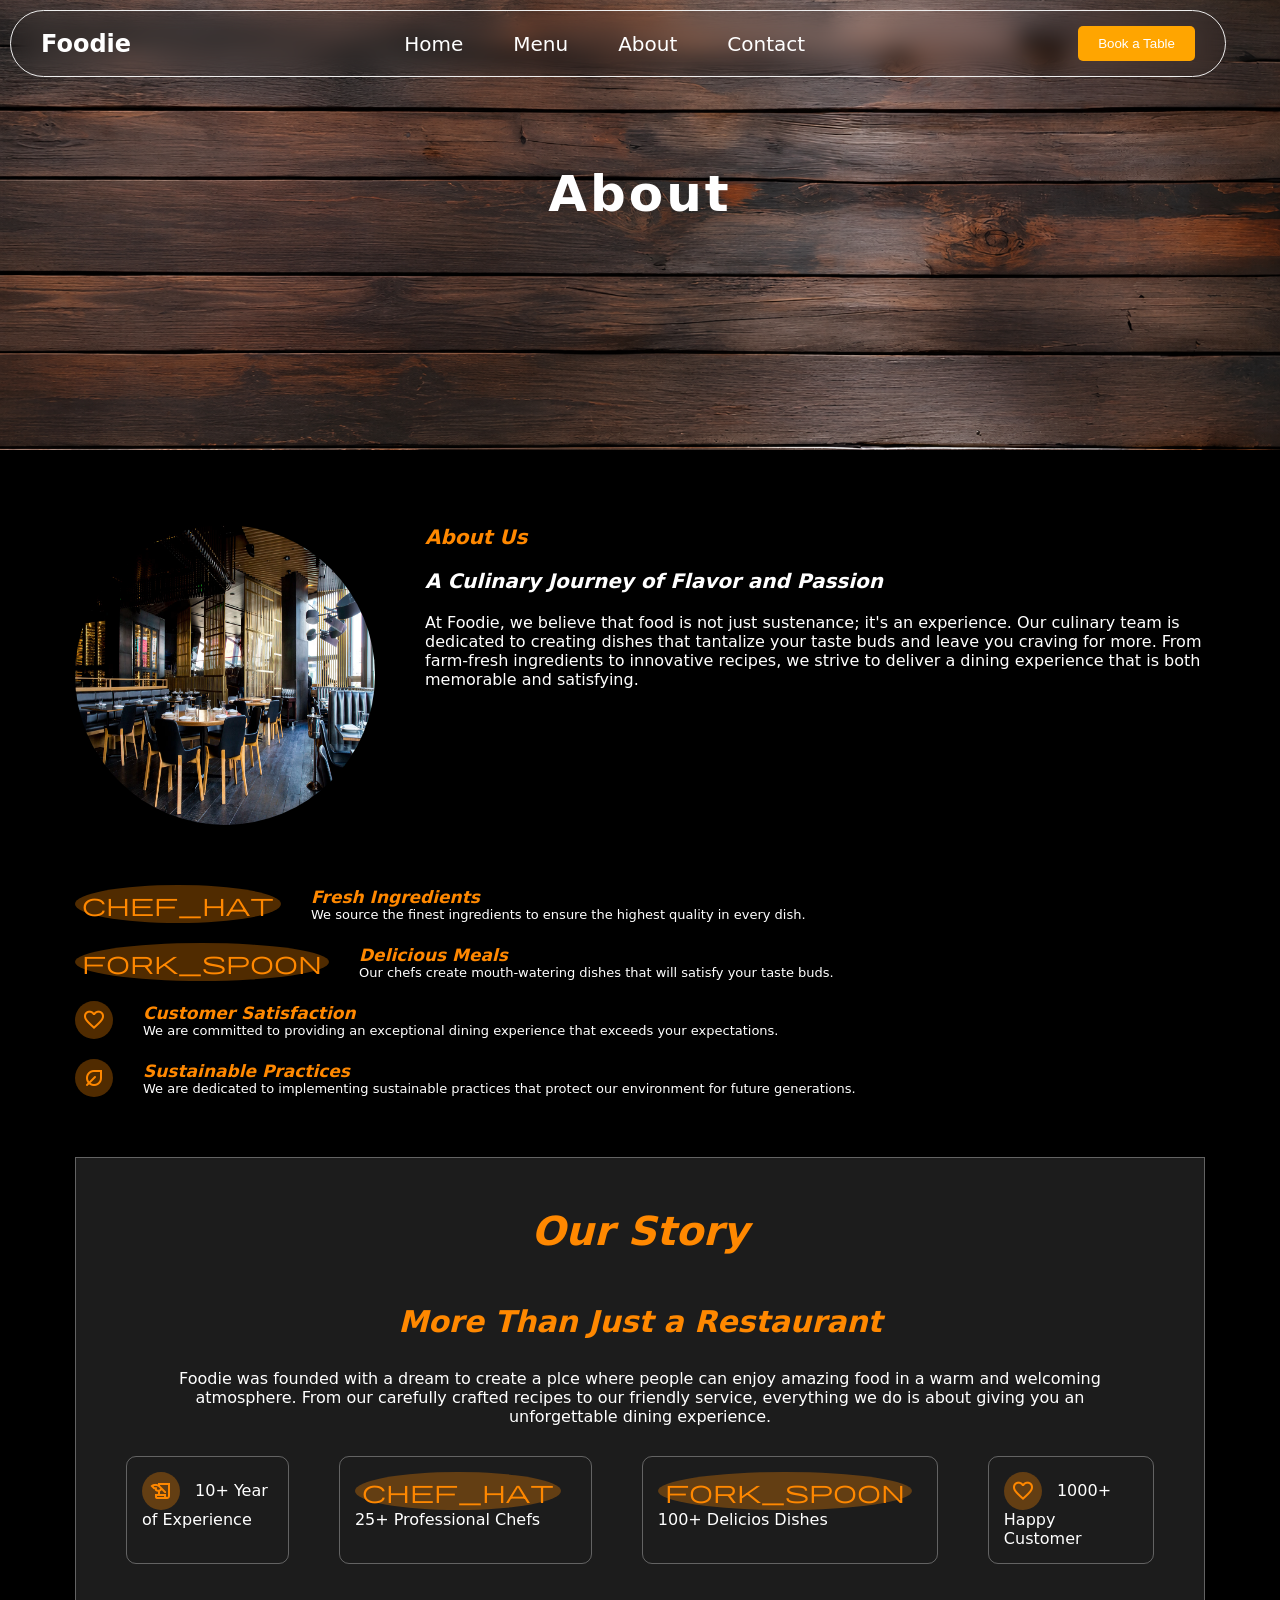
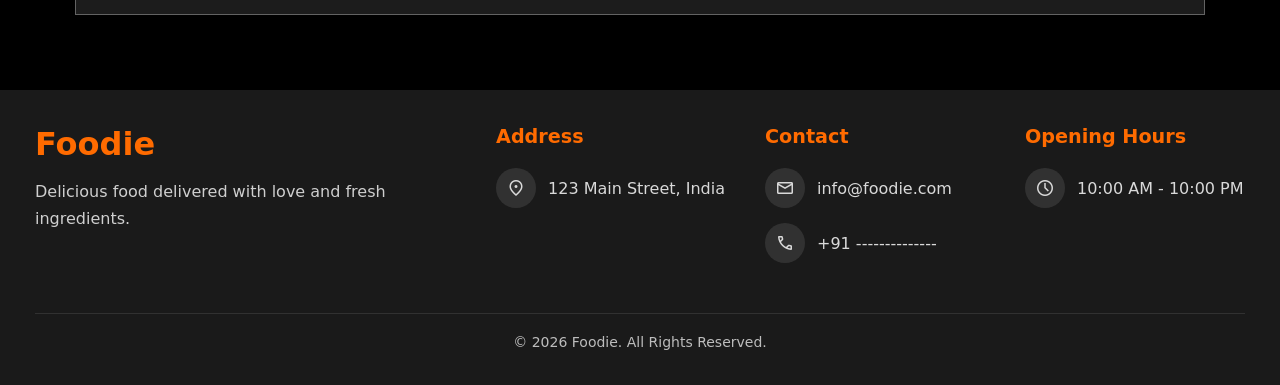
<file: about.html>
<!DOCTYPE html>
<html lang="en">

<head>
    <meta charset="UTF-8">
    <meta name="viewport" content="width=device-width, initial-scale=1.0">
    <meta name="description"
        content="Learn more about Foodie Restaurant, our passion for delicious food, fresh ingredients, and our commitment to providing an unforgettable dining experience.">
    <title>About_Foodie</title>

</head>
<link rel="stylesheet" href="./style/about.css">
<link rel="stylesheet" href="./style/common.css">
<link rel="stylesheet" href="./style/transition.css">
<link rel="shortcut icon" href="./logo.png" type="image/x-icon">
<link rel="stylesheet" href="https://fonts.googleapis.com/css2?family=Material+Symbols+Outlined" />


<body>

    <!-- nav -->



    <nav class="nav_bar">
        <h1>Foodie</h1>
        <ul>
            <li><a href="./index.html">Home</a></li>
            <li><a href="./menu.html">Menu</a></li>
            <li><a href="./about.html">About</a></li>
            <li><a href="./contact.html">Contact</a></li>
        </ul>
        <button class="book_btn"><a href="./table.html">Book a Table</a></button>
    </nav>

    <!-- header -->

    <header>
        <div>
            <h1>About</h1>
        </div>
        </div>
    </header>


    <!-- MAIN -->

    <main>
        <div class="parent">
            <div class="main_p1">
                <img class="table_img" src="./header_bg/table.avif" alt="" srcset="">
                <div class="main_c2">
                    <span>
                        About Us
                    </span>
                    <span>
                        A Culinary Journey of Flavor and Passion
                    </span>
                    <span>
                        At Foodie, we believe that food is not just sustenance; it's an experience. Our culinary
                        team is
                        dedicated to creating dishes that tantalize your taste buds and leave you craving for more.
                        From
                        farm-fresh ingredients to innovative recipes, we strive to deliver a dining experience that
                        is
                        both
                        memorable and satisfying.

                    </span>
                </div>
            </div>

            <div class="main_p2">
                <div class="qual"><span class="icon material-symbols-outlined">
                        chef_hat
                    </span>
                    <div>
                        <span>Fresh Ingredients</span>
                        <span>We source the finest ingredients to ensure the highest quality in every dish.</span>
                    </div>
                </div>
                <div class="qual"><span class="icon material-symbols-outlined">
                        fork_spoon
                    </span>
                    <div>
                        <span>Delicious Meals</span>
                        <span>Our chefs create mouth-watering dishes that will satisfy your taste buds.</span>
                    </div>

                </div>
                <div class="qual"><span class="icon material-symbols-outlined">
                        favorite
                    </span>
                    <div>
                        <span>Customer Satisfaction</span>
                        <span>We are committed to providing an exceptional dining experience that exceeds your
                            expectations.</span>
                    </div>
                </div>
                <div class="qual"><span class="icon material-symbols-outlined">
                        nest_eco_leaf
                    </span>
                    <div>
                        <span>Sustainable Practices</span>
                        <span>We are dedicated to implementing sustainable practices that protect our environment
                            for
                            future generations.</span>
                    </div>
                </div>
            </div>

        </div>


        <div class="parent2">
            <h3>Our Story</h3>
            <div class="i_story">
                <h2>More Than Just a Restaurant</h2>
                <p>Foodie was founded with a dream to create a plce where people can enjoy amazing food in a warm and
                    welcoming atmosphere. From our carefully crafted recipes to our friendly service, everything we do
                    is about giving you an unforgettable dining experience.</p>
                <div class="p_stats">
                    <div class="stats">
                        <span class="icon material-symbols-outlined">
                            history_edu
                        </span>
                        <span>
                            10+
                        </span>
                        <span>
                            Year of Experience
                        </span>
                    </div>
                    <div class="stats">
                        <span class="icon material-symbols-outlined">
                            chef_hat
                        </span>
                        <span>
                            25+
                        </span>
                        <span>
                            Professional Chefs
                        </span>
                    </div>
                    <div class="stats">
                        <span class="icon material-symbols-outlined">
                            fork_spoon
                        </span>
                        <span>
                            100+
                        </span>
                        <span>
                            Delicios Dishes
                        </span>
                    </div>
                    <div class="stats">
                        <span class="icon material-symbols-outlined">
                            favorite
                        </span>
                        <span>
                            1000+
                        </span>
                        <span>
                            Happy Customer
                        </span>
                    </div>
                </div>
            </div>
        </div>
    </main>


    <!-- Footer -->

    <footer>
        <div class="footer">

            <div class="footer-logo">
                <h2>Foodie</h2>
                <p>Delicious food delivered with love and fresh ingredients.</p>
            </div>

            <div class="footer-box">
                <h3>Address</h3>
                <p>
                    <span class="material-symbols-outlined">location_on</span>
                    123 Main Street, India
                </p>
            </div>

            <div class="footer-box">
                <h3>Contact</h3>
                <p>
                    <span class="material-symbols-outlined">mail</span>
                    info@foodie.com
                </p>

                <p>
                    <span class="material-symbols-outlined">phone</span>
                    +91 --------------
                </p>
            </div>

            <div class="footer-box">
                <h3>Opening Hours</h3>
                <p>
                    <span class="material-symbols-outlined">schedule</span>
                    10:00 AM - 10:00 PM
                </p>
            </div>

        </div>

        <hr>

        <div class="copyright">
            © 2026 Foodie. All Rights Reserved.
        </div>
    </footer>
</body>

</html>
</file>
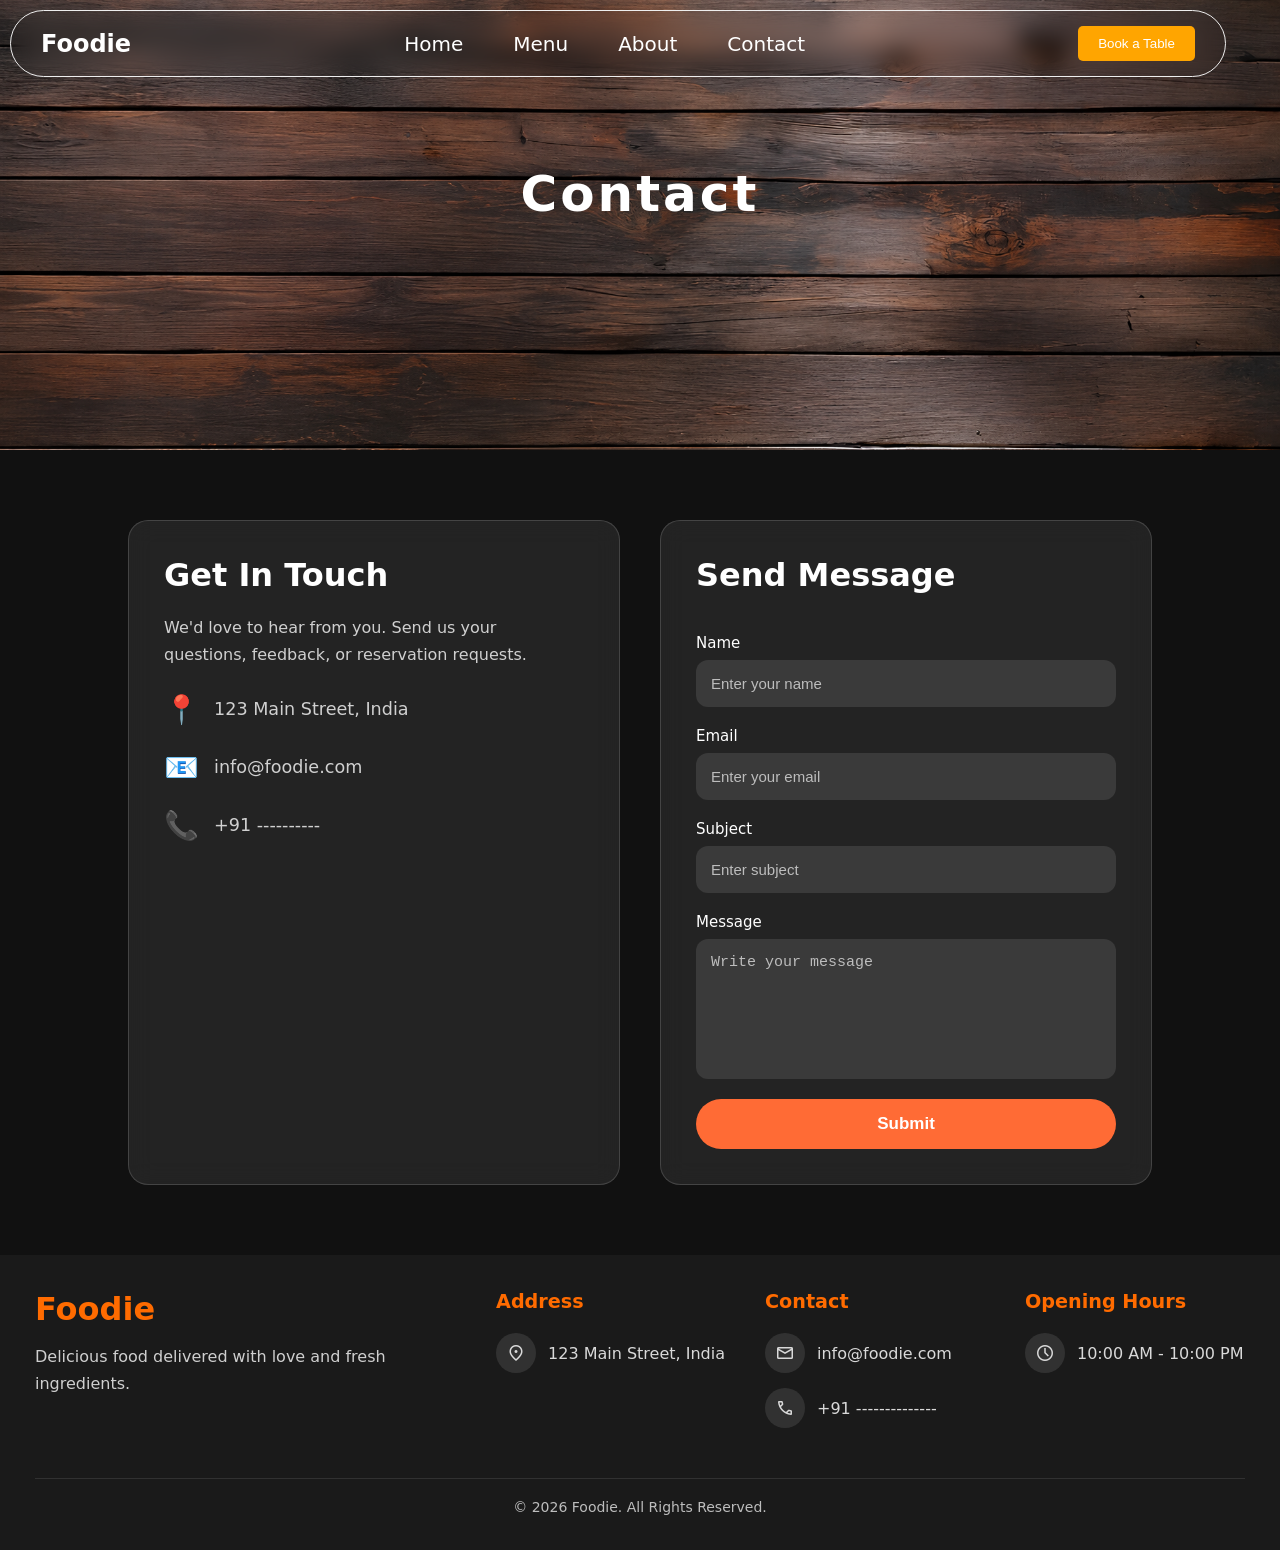
<file: contact.html>
<!DOCTYPE html>
<html lang="en">

<head>
    <meta charset="UTF-8">
    <meta name="viewport" content="width=device-width, initial-scale=1.0">
    <meta name="description"
        content="Get in touch with Foodie Restaurant. Contact us for reservations, inquiries, feedback, or any assistance. We are always happy to serve you.">
    <title>Contact_Foodie</title>

</head>
<link rel="stylesheet" href="./style/contact.css">
<link rel="stylesheet" href="./style/common.css">
<link rel="stylesheet" href="./style/transition.css">
<link rel="shortcut icon" href="./logo.png" type="image/x-icon">
<link rel="stylesheet" href="https://fonts.googleapis.com/css2?family=Material+Symbols+Outlined" />



<body>

    <!-- nav -->


    <nav class="nav_bar">
        <h1>Foodie</h1>
        <ul>
            <li><a href="./index.html">Home</a></li>
            <li><a href="./menu.html">Menu</a></li>
            <li><a href="./about.html">About</a></li>
            <li><a href="./contact.html">Contact</a></li>
        </ul>
        <button class="book_btn"><a href="./table.html">Book a Table</a></button>
    </nav>

    <!-- header -->


    <header>
        <div>
            <h1>Contact</h1>
        </div>
        </div>
    </header>


    <!-- MAIN -->

    <main>
        <div class="contact-container">

            <div class="contact-info">
                <h2>Get In Touch</h2>
                <p>
                    We'd love to hear from you. Send us your questions,
                    feedback, or reservation requests.
                </p>

                <div class="info-box">
                    <span>📍</span>
                    <p>123 Main Street, India</p>
                </div>

                <div class="info-box">
                    <span>📧</span>
                    <p>info@foodie.com</p>
                </div>

                <div class="info-box">
                    <span>📞</span>
                    <p>+91 ----------</p>
                </div>
            </div>


            <!-- form -->


            <form>
                <h2>Send Message</h2>

                <div class="form-group">
                    <label>Name</label>
                    <input type="text" placeholder="Enter your name" required>
                </div>

                <div class="form-group">
                    <label>Email</label>
                    <input type="email" placeholder="Enter your email" required>
                </div>

                <div class="form-group">
                    <label>Subject</label>
                    <input type="text" placeholder="Enter subject" required>
                </div>

                <div class="form-group">
                    <label>Message</label>
                    <textarea placeholder="Write your message" required></textarea>
                </div>

                <button type="submit" class="send-btn">
                    Submit

                </button>

            </form>

        </div>
    </main>


    <!-- Footer -->

    <footer>
        <div class="footer">

            <div class="footer-logo">
                <h2>Foodie</h2>
                <p>Delicious food delivered with love and fresh ingredients.</p>
            </div>

            <div class="footer-box">
                <h3>Address</h3>
                <p>
                    <span class="material-symbols-outlined">location_on</span>
                    123 Main Street, India
                </p>
            </div>

            <div class="footer-box">
                <h3>Contact</h3>
                <p>
                    <span class="material-symbols-outlined">mail</span>
                    info@foodie.com
                </p>

                <p>
                    <span class="material-symbols-outlined">phone</span>
                    +91 --------------
                </p>
            </div>

            <div class="footer-box">
                <h3>Opening Hours</h3>
                <p>
                    <span class="material-symbols-outlined">schedule</span>
                    10:00 AM - 10:00 PM
                </p>
            </div>

        </div>

        <hr>

        <div class="copyright">
            © 2026 Foodie. All Rights Reserved.
        </div>
    </footer>
</body>

</html>
</file>
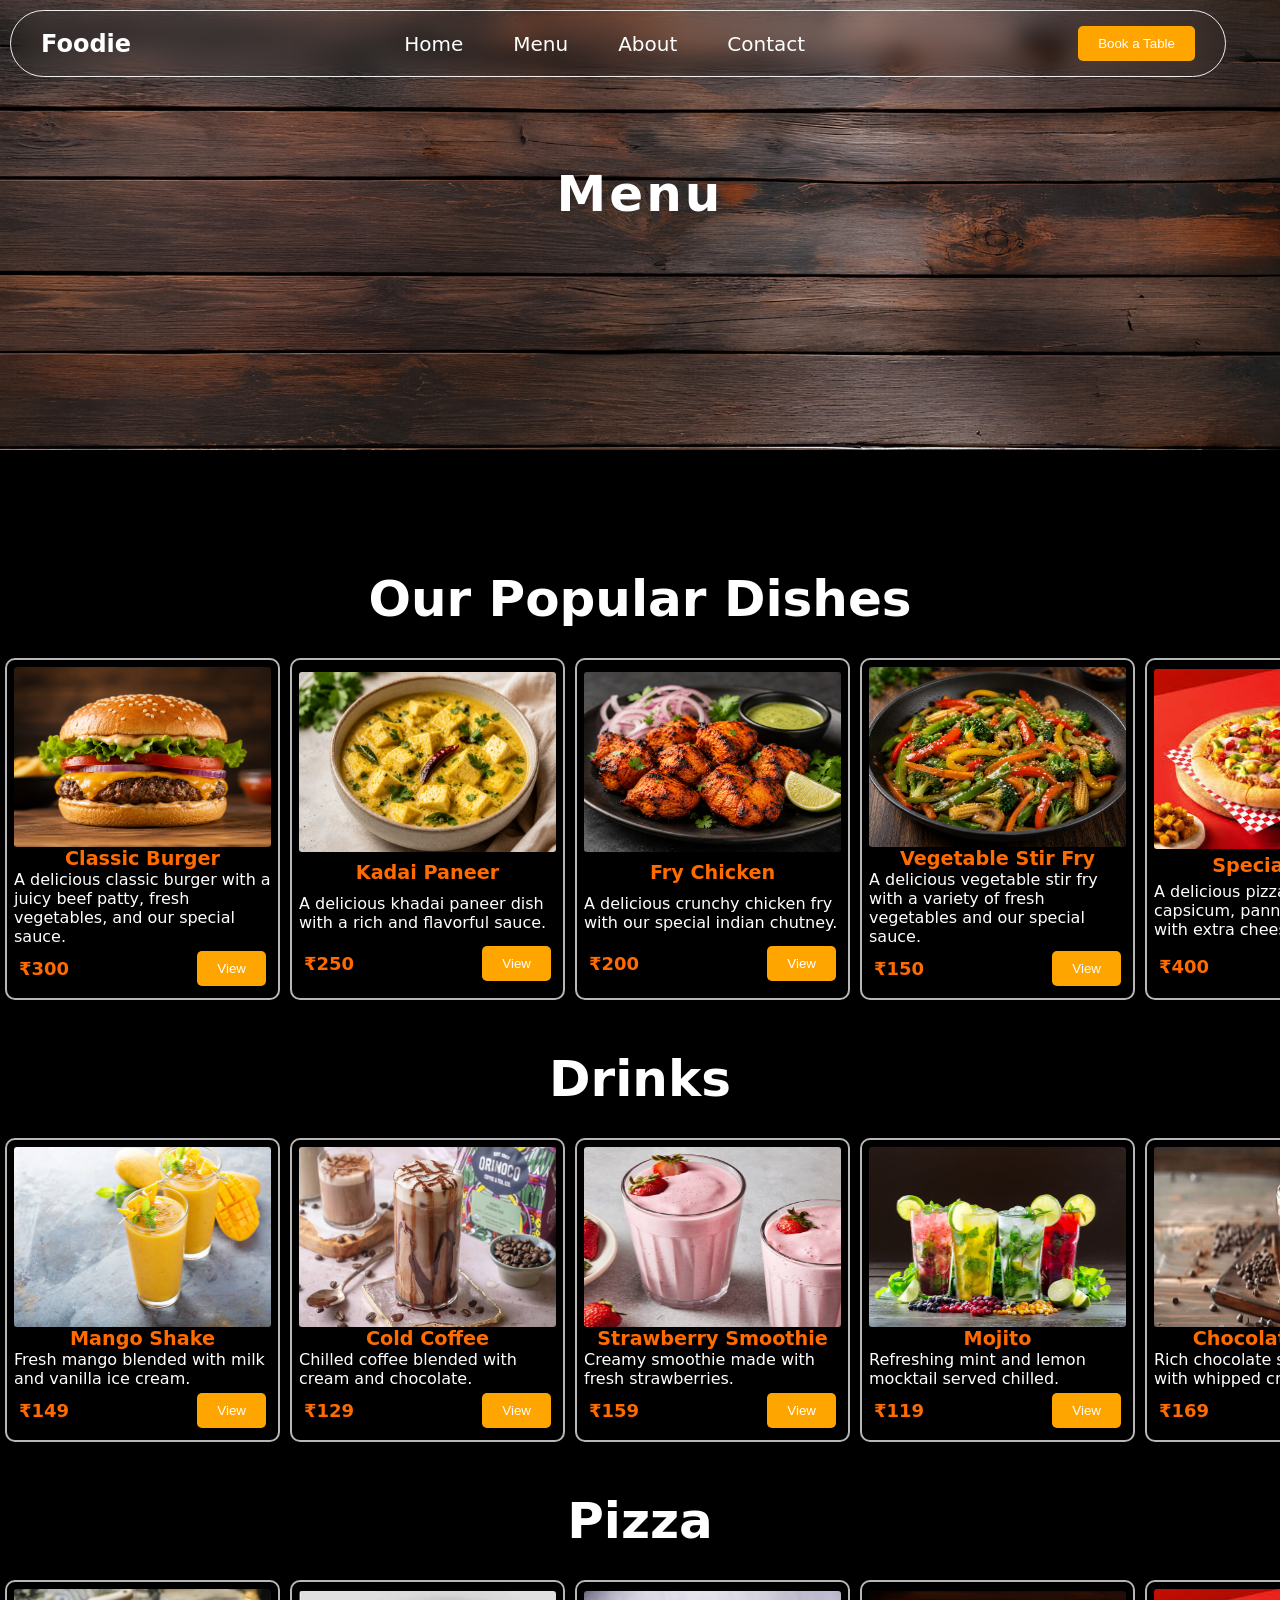
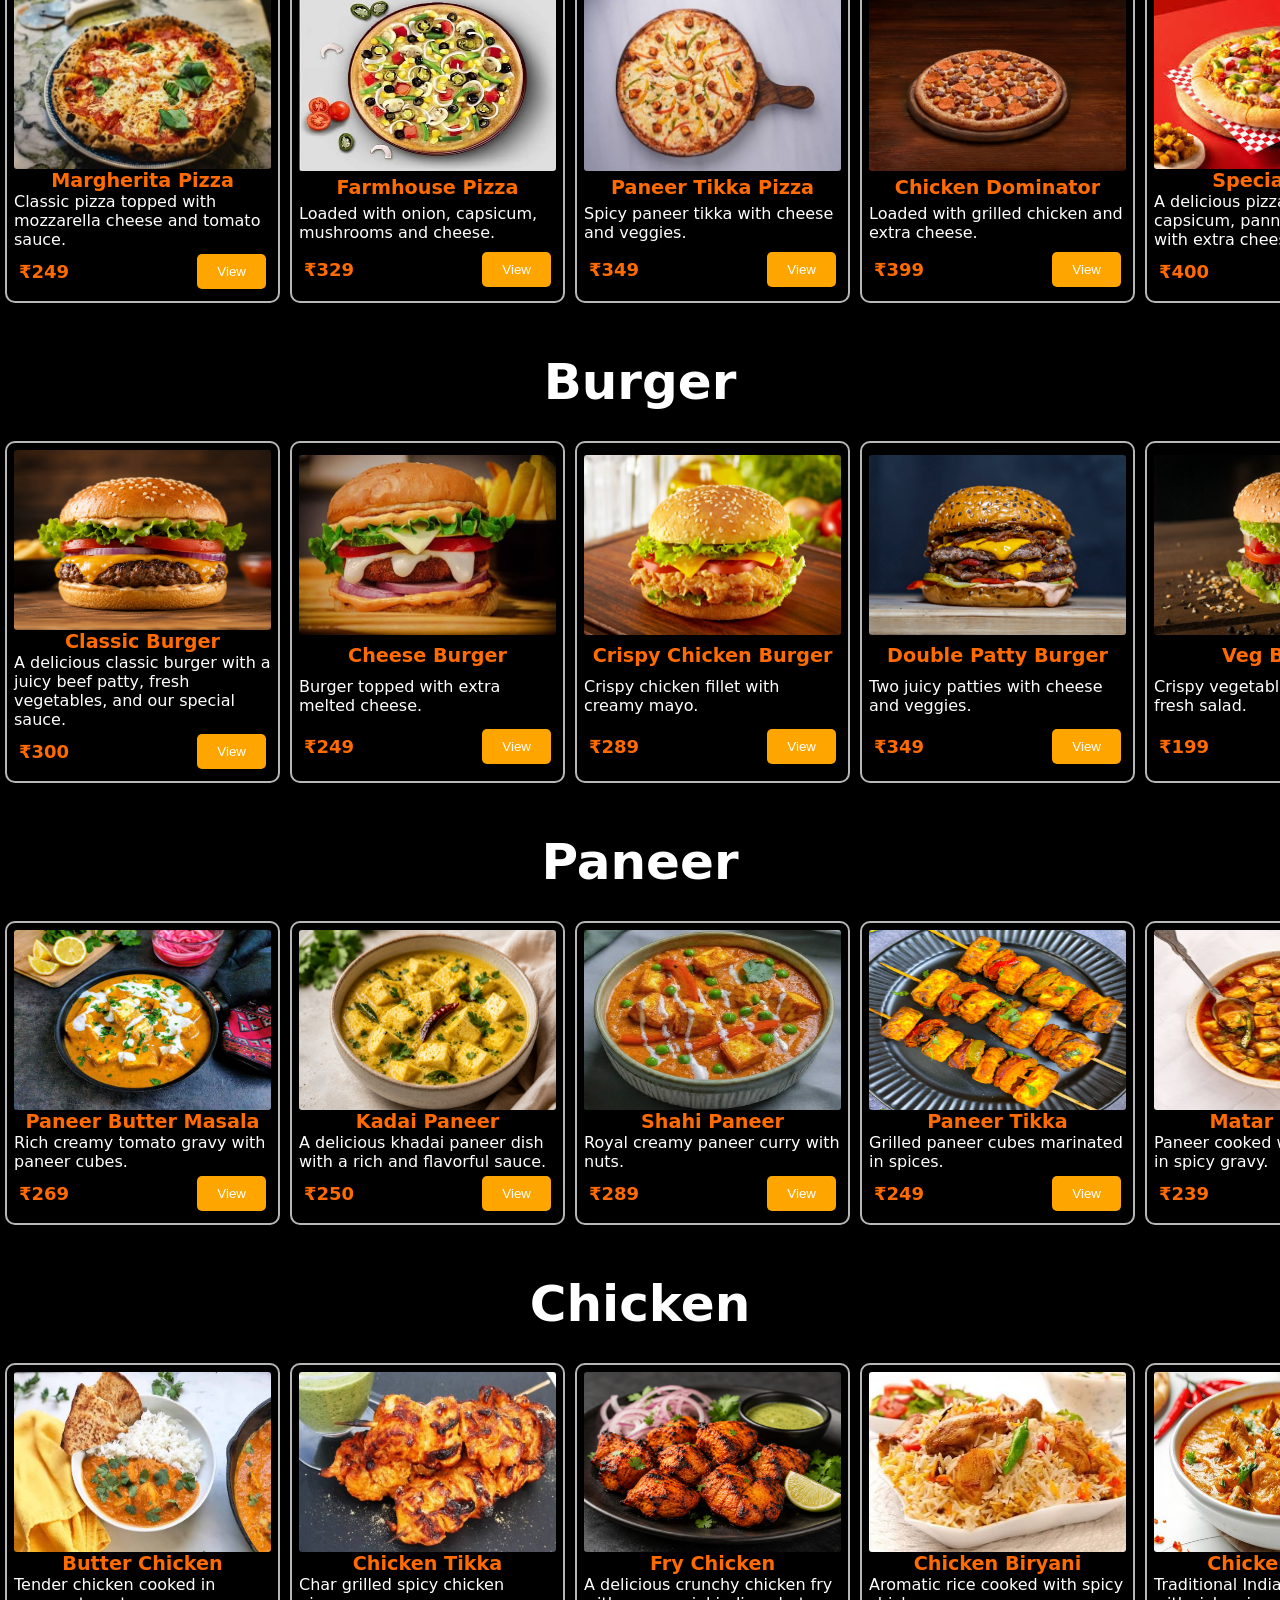
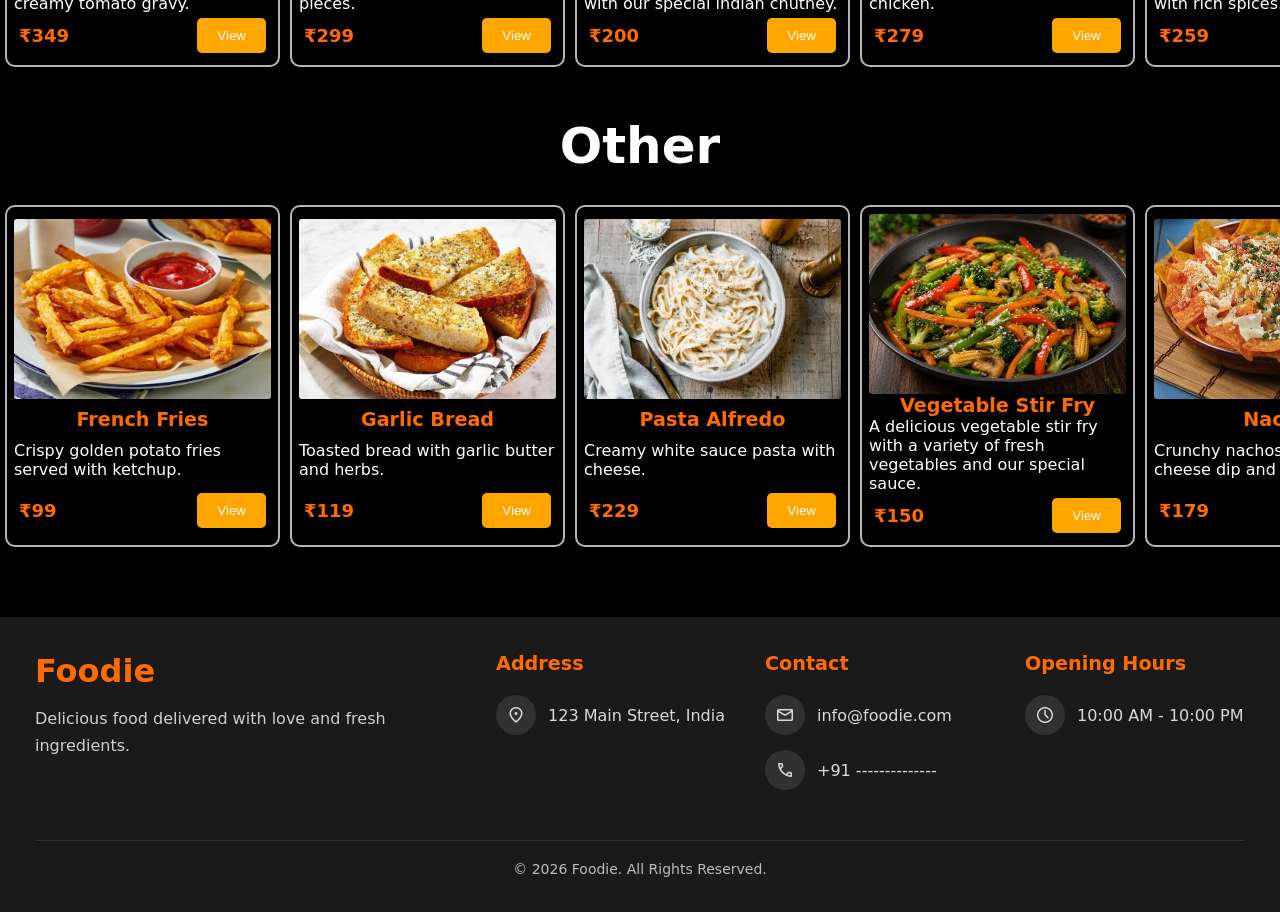
<file: menu.html>
<!DOCTYPE html>
<html lang="en">

<head>
    <meta charset="UTF-8">
    <meta name="viewport" content="width=device-width, initial-scale=1.0">
    <meta name="description"
        content="Explore Foodie's delicious menu featuring pizzas, burgers, pasta, chicken dishes, paneer specialties, starters, desserts, and refreshing drinks.">
    <title>Menu_Foodie_</title>

</head>
<link rel="stylesheet" href="./style/menu.css">
<link rel="stylesheet" href="./style/transition.css">
<link rel="stylesheet" href="./style/common.css">
<link rel="shortcut icon" href="./logo.png" type="image/x-icon">
<link rel="stylesheet" href="https://fonts.googleapis.com/css2?family=Material+Symbols+Outlined" />




<body>

    <!-- Nav -->


    <nav class="nav_bar">
        <h1>Foodie</h1>
        <ul>
            <li><a href="./index.html">Home</a></li>
            <li><a href="./menu.html">Menu</a></li>
            <li><a href="./about.html">About</a></li>
            <li><a href="./contact.html">Contact</a></li>
        </ul>
        <button class="book_btn"><a href="./table.html">Book a Table</a></button>
    </nav>


    <!-- Header -->


    <header>
        <div>
            <h1>Menu</h1>
        </div>
        </div>
    </header>


    <!-- MAIN -->

    <main>

        <!-- POPULAR DISHES  -->


        <h1 class="type">Our Popular Dishes</h1>

        <div class="dish">
            <div class="card">
                <img src="./img/burger_1.png" alt="">
                <h5 class="dish_name">Classic Burger</h5>
                <span class="dish_desc">A delicious classic burger with a juicy beef patty, fresh vegetables, and our
                    special sauce.</span>
                <div class="options">
                    <h6>₹300</h6>
                    <button class="book_btn">View</button>
                </div>
            </div>

            <div class="card">
                <img src="./img/paneer_2.png" alt="">
                <h5 class="dish_name">Kadai Paneer</h5>
                <span class="dish_desc">A delicious khadai paneer dish with a rich and flavorful sauce.</span>
                <div class="options">
                    <h6>₹250</h6>
                    <button class="book_btn">View</button>
                </div>
            </div>

            <div class="card">
                <img src="./img/chicken_3.png" alt="">
                <h5 class="dish_name">Fry Chicken</h5>
                <span class="dish_desc">A delicious crunchy chicken fry with our special indian chutney.</span>
                <div class="options">
                    <h6>₹200</h6>
                    <button class="book_btn">View</button>
                </div>
            </div>

            <div class="card">
                <img src="./img/other_4.png" alt="">
                <h5 class="dish_name">Vegetable Stir Fry</h5>
                <span class="dish_desc">A delicious vegetable stir fry with a variety of fresh vegetables and
                    our
                    special sauce.</span>
                <div class="options">
                    <h6>₹150</h6>
                    <button class="book_btn">View</button>
                </div>
            </div>


            <div class="card">
                <img src="./img/pizza_5.png" alt="">
                <h5 class="dish_name">Special Pizza</h5>
                <span class="dish_desc">A delicious pizza with onion, capsicum, panner and more with extra
                    cheese</span>
                <div class="options">
                    <h6>₹400</h6>
                    <button class="book_btn">View</button>
                </div>
            </div>
        </div>


        <!-- Drinks -->


        <h1 class="type">Drinks</h1>

        <div class="dish">

            <div class="card">
                <img src="./img/drink_1.png" alt="">
                <h5 class="dish_name">Mango Shake</h5>
                <span class="dish_desc">Fresh mango blended with milk and vanilla ice cream.</span>
                <div class="options">
                    <h6>₹149</h6>
                    <button class="book_btn">View</button>
                </div>
            </div>

            <div class="card">
                <img src="./img/drink_2.jpg" alt="">
                <h5 class="dish_name">Cold Coffee</h5>
                <span class="dish_desc">Chilled coffee blended with cream and chocolate.</span>
                <div class="options">
                    <h6>₹129</h6>
                    <button class="book_btn">View</button>
                </div>
            </div>

            <div class="card">
                <img src="./img/drink_3.jpg" alt="">
                <h5 class="dish_name">Strawberry Smoothie</h5>
                <span class="dish_desc">Creamy smoothie made with fresh strawberries.</span>
                <div class="options">
                    <h6>₹159</h6>
                    <button class="book_btn">View</button>
                </div>
            </div>

            <div class="card">
                <img src="./img/drink_4.jpg" alt="">
                <h5 class="dish_name">Mojito</h5>
                <span class="dish_desc">Refreshing mint and lemon mocktail served chilled.</span>
                <div class="options">
                    <h6>₹119</h6>
                    <button class="book_btn">View</button>
                </div>
            </div>

            <div class="card">
                <img src="./img/drink_5.jpg" alt="">
                <h5 class="dish_name">Chocolate Shake</h5>
                <span class="dish_desc">Rich chocolate shake topped with whipped cream.</span>
                <div class="options">
                    <h6>₹169</h6>
                    <button class="book_btn">View</button>
                </div>
            </div>

        </div>


        <!-- Pizza -->


        <h1 class="type">Pizza</h1>

        <div class="dish">

            <div class="card">
                <img src="./img/pizza_1.jpg" alt="">
                <h5 class="dish_name">Margherita Pizza</h5>
                <span class="dish_desc">Classic pizza topped with mozzarella cheese and tomato sauce.</span>
                <div class="options">
                    <h6>₹249</h6>
                    <button class="book_btn">View</button>
                </div>
            </div>

            <div class="card">
                <img src="./img/pizza_2.jpg" alt="">
                <h5 class="dish_name">Farmhouse Pizza</h5>
                <span class="dish_desc">Loaded with onion, capsicum, mushrooms and cheese.</span>
                <div class="options">
                    <h6>₹329</h6>
                    <button class="book_btn">View</button>
                </div>
            </div>

            <div class="card">
                <img src="./img/pizza_3.jpg" alt="">
                <h5 class="dish_name">Paneer Tikka Pizza</h5>
                <span class="dish_desc">Spicy paneer tikka with cheese and veggies.</span>
                <div class="options">
                    <h6>₹349</h6>
                    <button class="book_btn">View</button>
                </div>
            </div>

            <div class="card">
                <img src="./img/pizza_4.jpg" alt="">
                <h5 class="dish_name">Chicken Dominator</h5>
                <span class="dish_desc">Loaded with grilled chicken and extra cheese.</span>
                <div class="options">
                    <h6>₹399</h6>
                    <button class="book_btn">View</button>
                </div>
            </div>

            <div class="card">
                <img src="./img/pizza_5.png" alt="">
                <h5 class="dish_name">Special Pizza</h5>
                <span class="dish_desc">A delicious pizza with onion, capsicum, panner and more with extra
                    cheese.</span>
                <div class="options">
                    <h6>₹400</h6>
                    <button class="book_btn">View</button>
                </div>
            </div>

        </div>


        <!-- Burger -->


        <h1 class="type">Burger</h1>

        <div class="dish">

            <div class="card">
                <img src="./img/burger_1.png" alt="">
                <h5 class="dish_name">Classic Burger</h5>
                <span class="dish_desc">A delicious classic burger with a juicy beef patty, fresh vegetables, and our
                    special sauce.</span>
                <div class="options">
                    <h6>₹300</h6>
                    <button class="book_btn">View</button>
                </div>
            </div>

            <div class="card">
                <img src="./img/burger_2.jpg" alt="">
                <h5 class="dish_name">Cheese Burger</h5>
                <span class="dish_desc">Burger topped with extra melted cheese.</span>
                <div class="options">
                    <h6>₹249</h6>
                    <button class="book_btn">View</button>
                </div>
            </div>

            <div class="card">
                <img src="./img/burger_3.jpg" alt="">
                <h5 class="dish_name">Crispy Chicken Burger</h5>
                <span class="dish_desc">Crispy chicken fillet with creamy mayo.</span>
                <div class="options">
                    <h6>₹289</h6>
                    <button class="book_btn">View</button>
                </div>
            </div>

            <div class="card">
                <img src="./img/burger_4.jpg" alt="">
                <h5 class="dish_name">Double Patty Burger</h5>
                <span class="dish_desc">Two juicy patties with cheese and veggies.</span>
                <div class="options">
                    <h6>₹349</h6>
                    <button class="book_btn">View</button>
                </div>
            </div>

            <div class="card">
                <img src="./img/burger_5.jpg" alt="">
                <h5 class="dish_name">Veg Burger</h5>
                <span class="dish_desc">Crispy vegetable patty with fresh salad.</span>
                <div class="options">
                    <h6>₹199</h6>
                    <button class="book_btn">View</button>
                </div>
            </div>

        </div>


        <!-- Paneer -->

        <h1 class="type">Paneer</h1>

        <div class="dish">

            <div class="card">
                <img src="./img/paneer_1.jpg" alt="">
                <h5 class="dish_name">Paneer Butter Masala</h5>
                <span class="dish_desc">Rich creamy tomato gravy with paneer cubes.</span>
                <div class="options">
                    <h6>₹269</h6>
                    <button class="book_btn">View</button>
                </div>
            </div>

            <div class="card">
                <img src="./img/paneer_2.png" alt="">
                <h5 class="dish_name">Kadai Paneer</h5>
                <span class="dish_desc">A delicious khadai paneer dish with a rich and flavorful sauce.</span>
                <div class="options">
                    <h6>₹250</h6>
                    <button class="book_btn">View</button>
                </div>
            </div>

            <div class="card">
                <img src="./img/paneer_3.jpg" alt="">
                <h5 class="dish_name">Shahi Paneer</h5>
                <span class="dish_desc">Royal creamy paneer curry with nuts.</span>
                <div class="options">
                    <h6>₹289</h6>
                    <button class="book_btn">View</button>
                </div>
            </div>

            <div class="card">
                <img src="./img/paneer_4.jpg" alt="">
                <h5 class="dish_name">Paneer Tikka</h5>
                <span class="dish_desc">Grilled paneer cubes marinated in spices.</span>
                <div class="options">
                    <h6>₹249</h6>
                    <button class="book_btn">View</button>
                </div>
            </div>

            <div class="card">
                <img src="./img/paneer_5.jpg" alt="">
                <h5 class="dish_name">Matar Paneer</h5>
                <span class="dish_desc">Paneer cooked with green peas in spicy gravy.</span>
                <div class="options">
                    <h6>₹239</h6>
                    <button class="book_btn">View</button>
                </div>
            </div>

        </div>


        <!-- Chicken -->


        <h1 class="type">Chicken</h1>

        <div class="dish">

            <div class="card">
                <img src="./img/chicken_1.jpg" alt="">
                <h5 class="dish_name">Butter Chicken</h5>
                <span class="dish_desc">Tender chicken cooked in creamy tomato gravy.</span>
                <div class="options">
                    <h6>₹349</h6>
                    <button class="book_btn">View</button>
                </div>
            </div>

            <div class="card">
                <img src="./img/chicken_2.jpg" alt="">
                <h5 class="dish_name">Chicken Tikka</h5>
                <span class="dish_desc">Char grilled spicy chicken pieces.</span>
                <div class="options">
                    <h6>₹299</h6>
                    <button class="book_btn">View</button>
                </div>
            </div>


            <div class="card">
                <img src="./img/chicken_3.png" alt="">
                <h5 class="dish_name">Fry Chicken</h5>
                <span class="dish_desc">A delicious crunchy chicken fry with our special indian chutney.</span>
                <div class="options">
                    <h6>₹200</h6>
                    <button class="book_btn">View</button>
                </div>
            </div>

            <div class="card">
                <img src="./img/chicken_4.jpg" alt="">
                <h5 class="dish_name">Chicken Biryani</h5>
                <span class="dish_desc">Aromatic rice cooked with spicy chicken.</span>
                <div class="options">
                    <h6>₹279</h6>
                    <button class="book_btn">View</button>
                </div>
            </div>

            <div class="card">
                <img src="./img/chicken_5.jpg" alt="">
                <h5 class="dish_name">Chicken Curry</h5>
                <span class="dish_desc">Traditional Indian chicken curry with rich spices.</span>
                <div class="options">
                    <h6>₹259</h6>
                    <button class="book_btn">View</button>
                </div>
            </div>

        </div>


        <!-- Other -->


        <h1 class="type">Other</h1>

        <div class="dish">

            <div class="card">
                <img src="./img/other_1.jpg" alt="">
                <h5 class="dish_name">French Fries</h5>
                <span class="dish_desc">Crispy golden potato fries served with ketchup.</span>
                <div class="options">
                    <h6>₹99</h6>
                    <button class="book_btn">View</button>
                </div>
            </div>

            <div class="card">
                <img src="./img/other_2.jpg" alt="">
                <h5 class="dish_name">Garlic Bread</h5>
                <span class="dish_desc">Toasted bread with garlic butter and herbs.</span>
                <div class="options">
                    <h6>₹119</h6>
                    <button class="book_btn">View</button>
                </div>
            </div>

            <div class="card">
                <img src="./img/other_3.jpg" alt="">
                <h5 class="dish_name">Pasta Alfredo</h5>
                <span class="dish_desc">Creamy white sauce pasta with cheese.</span>
                <div class="options">
                    <h6>₹229</h6>
                    <button class="book_btn">View</button>
                </div>
            </div>

            <div class="card">
                <img src="./img/other_4.png" alt="">
                <h5 class="dish_name">Vegetable Stir Fry</h5>
                <span class="dish_desc">A delicious vegetable stir fry with a variety of fresh vegetables and our
                    special sauce.</span>
                <div class="options">
                    <h6>₹150</h6>
                    <button class="book_btn">View</button>
                </div>
            </div>

            <div class="card">
                <img src="./img/other_5.jpg" alt="">
                <h5 class="dish_name">Nachos</h5>
                <span class="dish_desc">Crunchy nachos served with cheese dip and salsa.</span>
                <div class="options">
                    <h6>₹179</h6>
                    <button class="book_btn">View</button>
                </div>
            </div>

        </div>

    </main>

    <!-- Footer -->

    <footer>
        <div class="footer">

            <div class="footer-logo">
                <h2>Foodie</h2>
                <p>Delicious food delivered with love and fresh ingredients.</p>
            </div>

            <div class="footer-box">
                <h3>Address</h3>
                <p>
                    <span class="material-symbols-outlined">location_on</span>
                    123 Main Street, India
                </p>
            </div>

            <div class="footer-box">
                <h3>Contact</h3>
                <p>
                    <span class="material-symbols-outlined">mail</span>
                    info@foodie.com
                </p>

                <p>
                    <span class="material-symbols-outlined">phone</span>
                    +91 --------------
                </p>
            </div>

            <div class="footer-box">
                <h3>Opening Hours</h3>
                <p>
                    <span class="material-symbols-outlined">schedule</span>
                    10:00 AM - 10:00 PM
                </p>
            </div>

        </div>

        <hr>

        <div class="copyright">
            © 2026 Foodie. All Rights Reserved.
        </div>
    </footer>
</body>

</html>
</file>
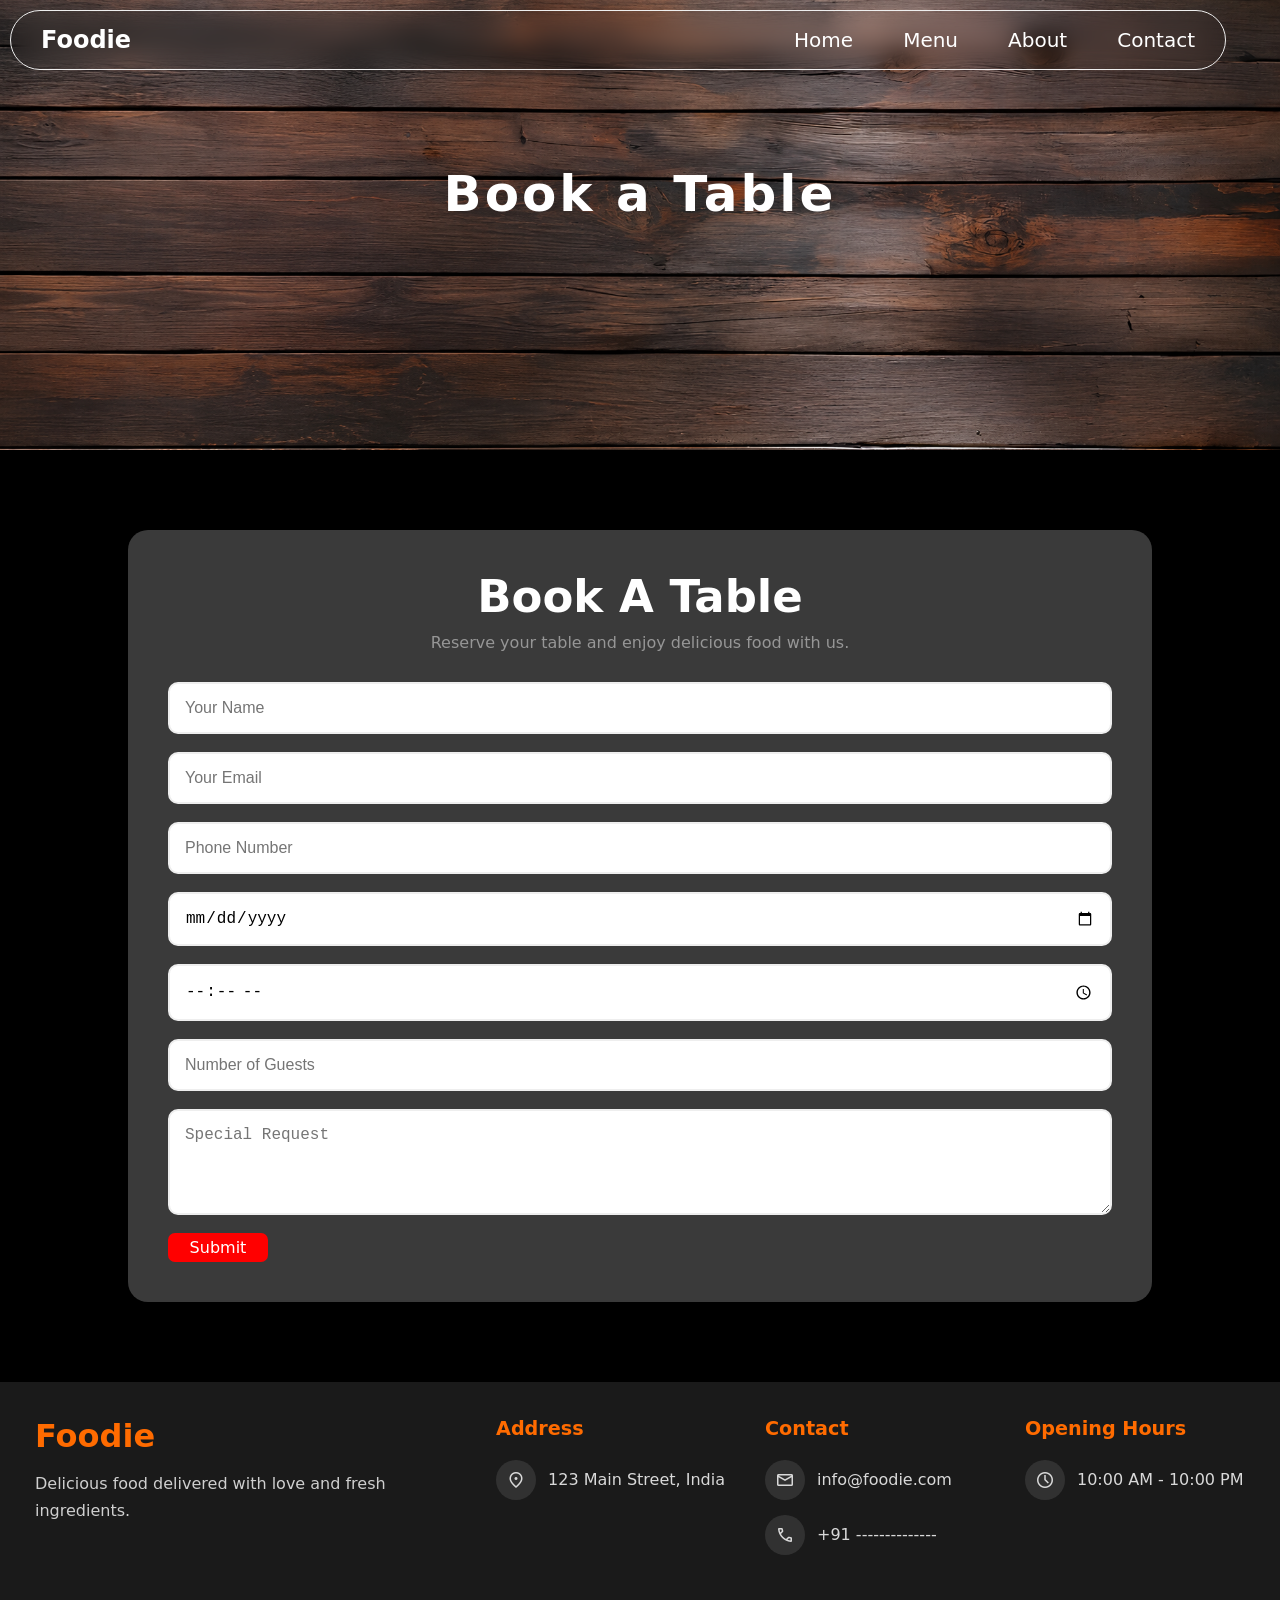
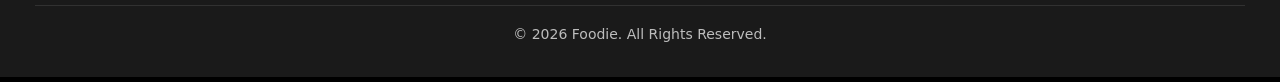
<file: table.html>
<!DOCTYPE html>
<html lang="en">

<head>
    <meta charset="UTF-8">
    <meta name="viewport" content="width=device-width, initial-scale=1.0">
    <meta name="description"
        content="Your table has been successfully reserved at Foodie Restaurant. Thank you for choosing us. We look forward to serving you soon.">
    <title>Book A Table</title>

</head>
<link rel="stylesheet" href="./style/table.css">
<link rel="stylesheet" href="./style/common.css">
<link rel="shortcut icon" href="./logo.png" type="image/x-icon">
<link rel="stylesheet" href="https://fonts.googleapis.com/css2?family=Material+Symbols+Outlined" />



<body>

    <!-- Nav -->

    <nav class="nav_bar">
        <h1>Foodie</h1>
        <ul>
            <li><a href="./index.html">Home</a></li>
            <li><a href="./menu.html">Menu</a></li>
            <li><a href="./about.html">About</a></li>
            <li><a href="./contact.html">Contact</a></li>
        </ul>
    </nav>

    <!-- Header -->


    <header>
        <div>
            <h1>Book a Table</h1>
        </div>
        </div>
    </header>


    <!-- MAIN -->

    <main>
        <section class="book-table">
            <h1>Book A Table</h1>
            <p>Reserve your table and enjoy delicious food with us.</p>

            <form>
                <input type="text" placeholder="Your Name" required>

                <input type="email" placeholder="Your Email" required>

                <input type="tel" placeholder="Phone Number" required>

                <input type="date" required>

                <input type="time" required>

                <input type="number" placeholder="Number of Guests" min="1" required>

                <textarea placeholder="Special Request" rows="4"></textarea>

                <a class="book" href="./table_card.html">Submit</a>
            </form>
        </section>
    </main>

    <!-- Footer -->

    <footer>
        <div class="footer">

            <div class="footer-logo">
                <h2>Foodie</h2>
                <p>Delicious food delivered with love and fresh ingredients.</p>
            </div>

            <div class="footer-box">
                <h3>Address</h3>
                <p>
                    <span class="material-symbols-outlined">location_on</span>
                    123 Main Street, India
                </p>
            </div>

            <div class="footer-box">
                <h3>Contact</h3>
                <p>
                    <span class="material-symbols-outlined">mail</span>
                    info@foodie.com
                </p>

                <p>
                    <span class="material-symbols-outlined">phone</span>
                    +91 --------------
                </p>
            </div>

            <div class="footer-box">
                <h3>Opening Hours</h3>
                <p>
                    <span class="material-symbols-outlined">schedule</span>
                    10:00 AM - 10:00 PM
                </p>
            </div>

        </div>

        <hr>

        <div class="copyright">
            © 2026 Foodie. All Rights Reserved.
        </div>
    </footer>
</body>

</html>
</file>
<file: style/about.css>
header {
    height: 50vh;
    background-image: url("../header_bg/table_bg.png");
    background-size: cover;
}

header div {

    color: white;
    display: flex;
    gap: 25px;
    font-size: 2rem;
    letter-spacing: 3px;
    text-align: center;
    justify-content: center;
}

header div h1 {
    font-size: 50px;
}

main {
    padding: 75px;
    width: 100%;
    margin: auto;
    color: #ffffff;
}


.parent {
    gap: 50px;
}

.main_p1 {
    display: flex;
    gap: 50px;
}



.table_img {
    border-radius: 100%;
    height: 300px;
    width: 300px;
}


.main_p2 {
    display: flex;
    flex-direction: column;
    margin-top: 50px;
}



.main_c2 {
    display: flex;
    flex-direction: column;
    gap: 20px;
    width: 75vw;
}

.main_c2 :nth-child(1) {
    font-size: 20px;
    color: #ff8800;
    font-weight: 600;
    font-style: italic;
}

.main_c2 :nth-child(2) {
    font-size: 20px;
    font-weight: 600;
    font-style: italic;
}

.main_c2 :nth-child(3) {
    font-size: 16px;
    font-weight: 400;
}


.qual {
    display: flex;
    gap: 20px;
    align-items: center;
    margin: 10px 0;
}

.icon {
    font-size: 20px;
    color: #ff8800;
    background: #ff880050;
    padding: 7px;
    border-radius: 100%;
    font-weight: 600;
    font-style: italic;
}

.qual div {
    display: flex;
    flex-direction: column;
}

.qual div span:nth-child(1) {
    font-size: 17px;
    font-weight: 700;
    font-style: italic;
}

.qual div span:nth-child(2) {
    font-size: 13px;
    font-weight: 200;
}

.qual span:nth-child(1) {
    font-style: normal;
    align-items: center;
    color: #ff8800;
}

.parent2 {
    display: flex;
    flex-direction: column;
    gap: 50px;
    margin-top: 50px;
    align-items: center;
    border: 1px solid #ffffff50;
    padding: 50px;
    background: #1c1c1c;
    color: #ffffff;
}

.parent2 h3 {
    font-size: 40px;
    color: #ff8800;
    font-weight: 600;
    font-style: italic;
}

.i_story h2 {
    font-size: 30px;
    color: #ff8800;
    font-weight: 600;
    font-style: italic;
    text-align: center;
}

.i_story p {
    font-size: 16px;
    font-weight: 400;
    text-align: center;
    margin: 30px;
}

.stats {
    border: 1px solid #ffffff50;
    border-radius: 10px;
    gap: 50px;
    justify-content: center;
    padding: 15px;
}

.p_stats {
    display: flex;
    gap: 50px;
    justify-content: center;
}

.icon {
    vertical-align: middle;
    margin-right: 10px;
}

@media (max-width:725px) {
    .parent2 {
        padding: 15px;
    }

    .main_p1 {
        flex-direction: column;
    }

    .table_img {
        align-self: center;
    }

    .p_stats {
        flex-direction: column;
    }
}
</file>
<file: style/common.css>
* {
    padding: 0;
    margin: 0;
    box-sizing: border-box;
    transition: all 1s ease;
}

body {
    font-family: system-ui, -apple-system, BlinkMacSystemFont, 'Segoe UI', Roboto, Oxygen, Ubuntu, Cantarell, 'Open Sans', 'Helvetica Neue', sans-serif;
    background: #000000;
}

body::-webkit-scrollbar {
    display: none;
}

header {

    background-position: center;
    width: 100%;
    padding-top: 165px;
    padding-bottom: 40px;
}

.nav_bar {
    display: flex;
    flex-direction: row;
    position: fixed;
    justify-self: center;
    justify-content: space-between;
    width: 95vw;
    border: 1px solid #eee;
    border-radius: 50px;
    align-items: center;
    padding: 15px 30px;
    margin: 10px;
    backdrop-filter: blur(10px);
    z-index: 1000;
}

.nav_bar h1 {
    color: #ffffff;
    font-size: 24px;
}

.nav_bar ul {
    display: flex;
    list-style: none;
    gap: 50px;
}

.nav_bar ul li {
    font-size: 20px;
}

li a {
    text-decoration: none;
    color: #ffffff;
}

.book_btn {
    padding: 10px 20px;
    background-color: #ffffff;
    color: #ffffff;
    border: none;
    border-radius: 5px;
    cursor: pointer;
    background-color: orange;

}

.book_btn a {
    color: #ffffff;
    text-decoration: none;
}

.head_main {
    margin-top: 50px;
    margin-left: 90px;
}

header :nth-child(2) h1 {
    color: white;
}




footer {
    background: #1a1a1a;
    color: white;
    padding: 35px;
}

.footer {
    display: flex;
    justify-content: space-between;
    gap: 40px;
    flex-wrap: wrap;
}

.footer-logo {
    flex: 1;
    min-width: 250px;
}

.footer-logo h2 {
    color: #ff6b00;
    margin-bottom: 15px;
    font-size: 2rem;
}

.footer-logo p {
    color: #cfcfcf;
    line-height: 1.7;
}

.footer-box {
    min-width: 220px;
}

.footer-box h3 {
    margin-bottom: 20px;
    color: #ff6b00;
    font-size: 1.2rem;
}

.footer-box p {
    display: flex;
    align-items: center;
    gap: 12px;
    margin-bottom: 15px;
    color: #d9d9d9;
}

.footer-box span {
    background: rgba(255, 255, 255, 0.1);
    padding: 10px;
    border-radius: 50%;
    font-size: 20px;
}

hr {
    border: none;
    height: 1px;
    background: rgba(255, 255, 255, 0.1);
    margin: 35px 0 20px;
}

.copyright {
    text-align: center;
    color: #bdbdbd;
    font-size: 14px;
}

@media (max-width:845px) {

    .nav_bar ul {
        gap: 20px;
    }

    li a {
        font-size: 17px;
    }

    .head_main {
        margin-top: 40px;
        margin-left: 45px;
    }

    .book_btn {
        padding: 10px 17px;

    }

    main {
        padding: 35px;
    }

}

@media (max-width:550px) {


    .nav_bar {
        flex-direction: column;
    }

    .nav_bar ul {
        margin: 15px;
        gap: 35px;
    }

    .head_main {
        margin-left: 15%;
    }
}
</file>
<file: style/transition.css>
@view-transition {
    navigation: auto;
}



::view-transition-group(nav-content) {
    animation-duration: 0s;
    animation-timing-function: none;
}

::view-transition-old(nav-content) {
    animation-name: none;
}

::view-transition-new(nav-content) {
    animation-name: none;
}

nav {
    view-transition-name: nav-content;
}

::view-transition-group(header-content) {
    animation-duration: 0.5s;
    animation-timing-function: ease-in-out;
}

::view-transition-old(header-content) {
    animation-name: slide-out;
}

::view-transition-new(header-content) {
    animation-name: slide-in;
}

header {
    view-transition-name: header-content;
}

::view-transition-group(main-content) {
    animation-duration: 0.5s;
    animation-timing-function: ease-in-out;
}

::view-transition-old(main-content) {
    animation-name: slide-out;
}

::view-transition-new(main-content) {
    animation-name: slide-in;
}

main {
    view-transition-name: main-content;
}

::view-transition-group(footer-content) {
    animation-duration: 0.5s;
    animation-timing-function: ease-in-out;
}

::view-transition-old(footer-content) {
    animation-name: slide-out;
}

::view-transition-new(footer-content) {
    animation-name: slide-in;
}

footer {
    view-transition-name: footer-content;
}

@keyframes slide-out {
    to {
        translate: -100vw
    }
}

@keyframes slide-in {
    from {
        translate: 100vw
    }
}
</file>
<file: style/contact.css>
header {
    height: 50vh;
    background-image: url("../header_bg/table_bg.png");
    background-size: cover;
}

header div {

    color: white;
    display: flex;
    gap: 25px;
    font-size: 2rem;
    letter-spacing: 3px;
    justify-content: center;
}

header div h1 {
    font-size: 50px;
}

main {
    padding: 70px 10%;
    background: #111;
}

.contact-container {
    display: flex;
    gap: 40px;
    justify-content: center;
    align-items: stretch;
    flex-wrap: wrap;
}

.contact-info,
form {
    flex: 1;
    min-width: 320px;
    padding: 35px;
    border-radius: 20px;

    background: rgba(255, 255, 255, 0.08);
    backdrop-filter: blur(12px);

    border: 1px solid rgba(255, 255, 255, 0.15);
    color: white;
}

.contact-info h2,
form h2 {
    font-size: 2rem;
    margin-bottom: 20px;
}

.contact-info p {
    color: #d0d0d0;
    line-height: 1.7;
}

.info-box {
    display: flex;
    align-items: center;
    gap: 15px;
    margin-top: 25px;
    font-size: 1.1rem;
}

.info-box span {
    font-size: 28px;
}

form {
    display: flex;
    flex-direction: column;
    gap: 20px;
}

.form-group {
    display: flex;
    flex-direction: column;
    gap: 8px;
}

.form-group label {
    color: #fff;
    font-size: 15px;
}

.form-group input,
.form-group textarea {
    padding: 15px;
    border: none;
    outline: none;
    border-radius: 12px;

    background: rgba(255, 255, 255, 0.1);
    color: white;

    font-size: 15px;
}

.form-group input::placeholder,
.form-group textarea::placeholder {
    color: #bdbdbd;
}

.form-group textarea {
    height: 140px;
    resize: none;
}

.send-btn {
    padding: 15px;
    border: none;
    border-radius: 50px;

    background: #ff6b35;
    color: white;

    font-size: 17px;
    font-weight: 600;
    cursor: pointer;

    transition: 0.3s;
}

.send-btn:hover {
    transform: translateY(-3px);
    box-shadow: 0 10px 25px rgba(255, 107, 53, 0.4);
}

.send-btn a {
    color: #fff;
    text-decoration: none;
}
</file>
<file: style/menu.css>
header {
    height: 50vh;
    background-image: url("../header_bg/table_bg.png");
    background-size: cover;
}

header div {
    color: white;
    display: flex;
    gap: 25px;
    font-size: 2rem;
    letter-spacing: 3px;
    text-align: center;
    justify-content: center;
}

header div h1 {
    font-size: 50px;
}

/* main */

main {
    padding: 20px;
    width: 100%;
    margin: auto;
    padding: 70px 0;
    color: #ffffff;
}


.type {
    text-align: center;
    font-size: 50px;
    margin-top: 50px;
}

.dish {
    margin-top: 30px;
    display: flex;
    width: calc(100vw-85px);
    overflow-x: scroll;
    z-index: 10;
}

.card {
    display: flex;
    flex-direction: column;
    justify-content: space-around;
    min-width: 275px !important;
    border: 2px solid rgb(183, 183, 183);
    border-radius: 10px;
    margin: 0 5px;
    padding: 7px;
}

.dish::-webkit-scrollbar {
    display: none;
}

.card img {
    border-radius: 3px;
    z-index: -1;
    height: 180px;
    width: 100%;
}

.dish_name {
    color: #ff6b00;
    text-align: center;
    font-size: larger;
    font-weight: 800;
}

.options {
    display: flex;
    flex-direction: row;
    align-items: center;
    margin: 5px;
    justify-content: space-between;
    position: relative;
    bottom: 0;
}

.options h6 {
    font-weight: 800;
    font-size: large;
    color: #ff6b00;
}

@media (max-width:550px) {

    .type {
        font-size: 25px;
    }
}
</file>
<file: style/table.css>
header {
    height: 50vh;
    background-image: url("../header_bg/table_bg.png");
    background-size: cover;
}

header div {

    color: white;
    display: flex;
    gap: 25px;
    font-size: 2rem;
    letter-spacing: 3px;
    justify-content: center;
}

header div h1 {
    font-size: 50px;
}

.book-table {
    width: 80vw;
    margin: 80px auto;
    padding: 40px;
    background: #3a3a3a;
    border-radius: 20px;
    box-shadow: 0 10px 30px rgba(0, 0, 0, 0.1);
    text-align: center;
}

.book-table h1 {
    font-size: 45px;
    margin-bottom: 10px;
    color: #ffffff;
}

.book-table p {
    color: #969696;
    margin-bottom: 30px;
}

.book-table form {
    display: flex;
    flex-direction: column;
    gap: 18px;
}

.book-table input,
.book-table textarea {
    padding: 15px;
    border: 2px solid #eee;
    border-radius: 10px;
    font-size: 16px;
    outline: none;
}

.book-table input:focus,
.book-table textarea:focus {
    border-color: #ff6b35;
}

.book-table button {
    padding: 15px;
    background: #ff6b35;
    border: none;
    border-radius: 10px;
    font-size: 18px;
    cursor: pointer;
    transition: 0.3s;
}

.book-table button a {
    color: white;
    text-decoration: none;

}

.book-table button:hover {
    background: #e85a2a;
}

.book{
    color: white;
    text-decoration: none;
    background: #ff0000;
    padding: 5px;
    width: 100px;
    border-radius: 7px;
}
</file>
